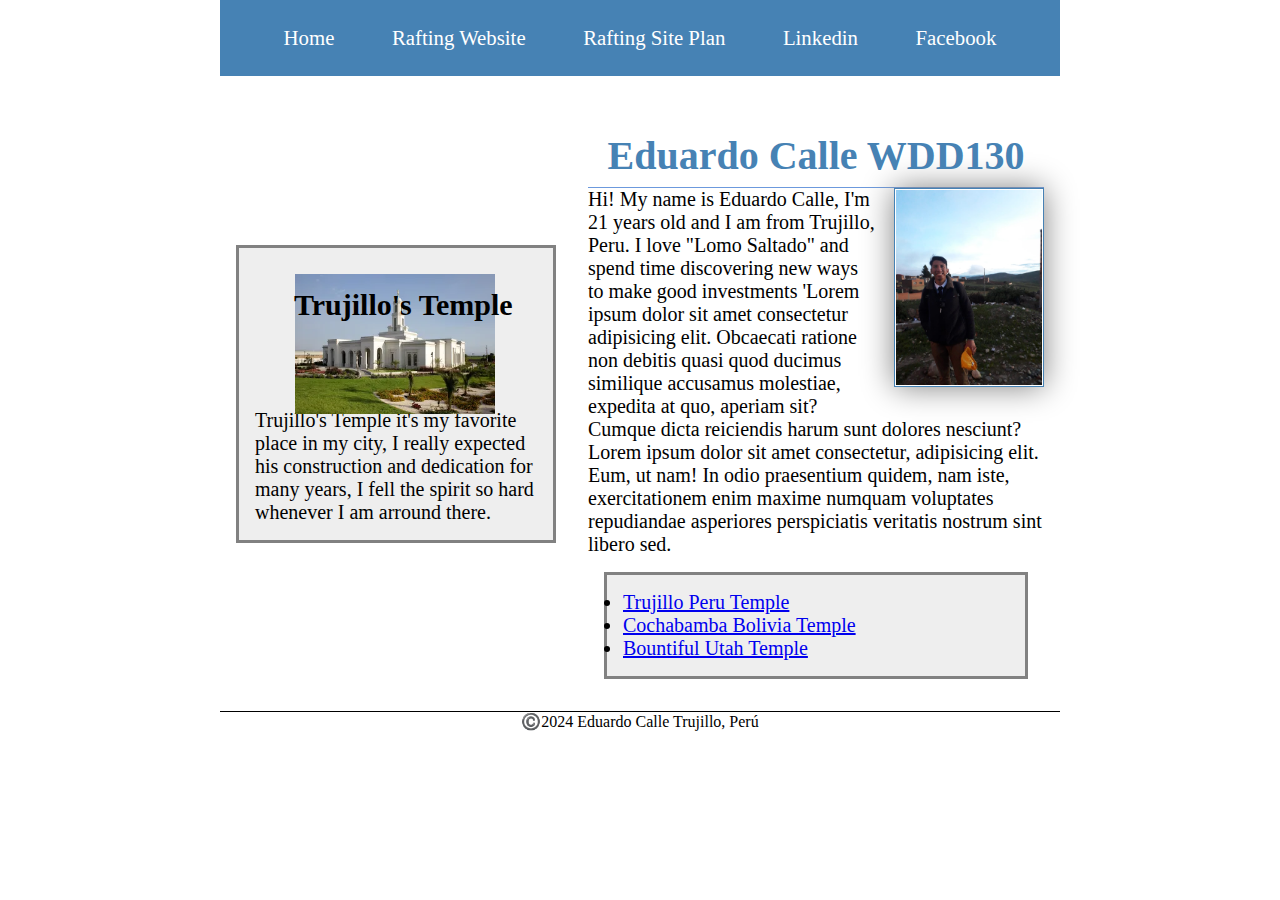
<file: index.html>
<!DOCTYPE html>
<html lang="en-US">
    <head>
        <link rel="stylesheet" href="styles/styles.css">
        <meta charset="utf-8">
        <meta name="viewport" content="widht=device-width, initial-scale=1.0">
        <title>Lau Calle | WDD130</title>
        <meta name="description" content="This page are going to explain a little bit of my City, I hope you enjoy it.">
        <meta name="author" content="Eduardo Calle">
    </head>
    <body>
        <header>
            <nav>
                <a href="#">Home</a>
                <a href="wwr">Rafting Website</a>
                <a href="wwr/site-plan-rafting.html">Rafting Site Plan</a> 
                <a href="https://pe.linkedin.com/">Linkedin</a>
                <a href="https://www.facebook.com/Eduardo.st.23">Facebook</a>
            </nav>
        </header>
        <div class="grid">
        <main>
            <h1>Eduardo Calle  WDD130</h1>
            <img src="images/profile.jpg" alt="Hi my name is Eduardo Calle =D" width="200">
            <p>Hi! My name is Eduardo Calle, I'm 21 years old and I am from Trujillo, Peru. I love "Lomo Saltado" and spend time discovering new ways to make good investments 'Lorem ipsum dolor sit amet consectetur adipisicing elit. Obcaecati ratione non debitis quasi quod ducimus similique accusamus molestiae, expedita at quo, aperiam sit? Cumque dicta reiciendis harum sunt dolores nesciunt? Lorem ipsum dolor sit amet consectetur, adipisicing elit. Eum, ut nam! In odio praesentium quidem, nam iste, exercitationem enim maxime numquam voluptates repudiandae asperiores perspiciatis veritatis nostrum sint libero sed.</p>
        <ul class="box indent">
        <li><a href="https://www.churchofjesuschrist.org/temples/details/trujillo-peru-temple" target= "_blank"> Trujillo Peru Temple</a></li>
        <li><a href="https://www.churchofjesuschrist.org/temples/details/cochabamba-bolivia-temple" target="_blank"> Cochabamba Bolivia Temple</a></li>
        <li><a href="https://www.churchofjesuschrist.org/temples/details/bountiful-utah-temple" target="_blank">Bountiful Utah Temple</a></li>
        </ul>
        
        </main>
        <aside class="box">
            <h2>Trujillo's Temple</h2>
            <img src="images/trujillo-temple.jpg" alt="Trujillo's Temple">
            <p>Trujillo's Temple it's my favorite place in my city, I really expected his construction and dedication for many years, I fell the spirit so hard whenever I am arround there.</p>
        </aside>
        </div>
        <footer>
            <p>©️2024 Eduardo Calle Trujillo, Perú</p>
        </footer>
    </body>
    <!--29/01/24-->
</html>
</file>
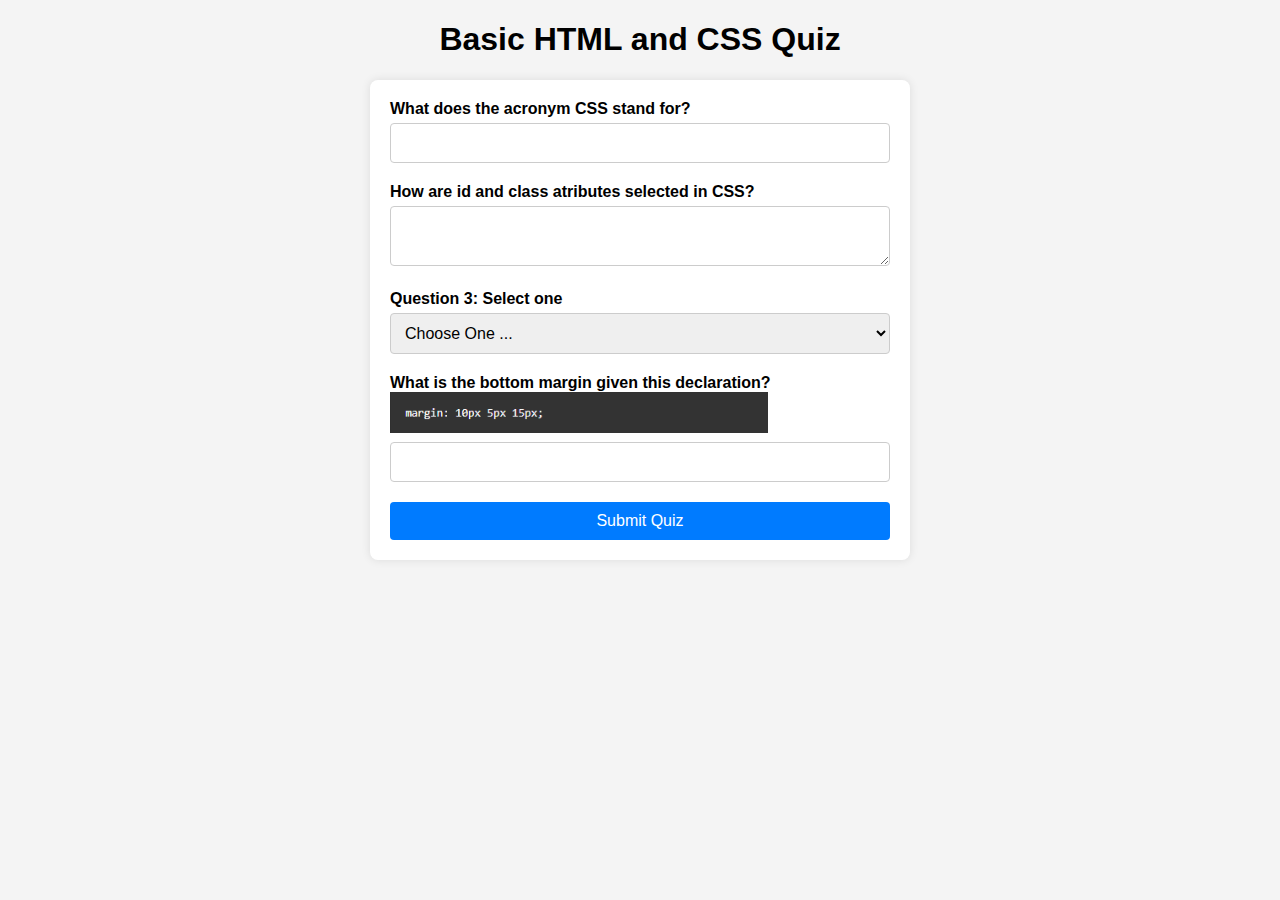
<file: quiz.html>
<!DOCTYPE html>
<html lang="en">
<head>
    <meta charset="UTF-8">
    <meta name="viewport" content="width=device-width, initial-scale=1.0">
    <title>Lau Calle | WDD130</title>
    <meta name="description" content="This page it's a practice for the quiz asignment">
    <title>Online Quiz</title>
    <link rel="stylesheet" href="styles/quiz.css">
</head>
<body>
    <h1>Basic HTML and CSS Quiz</h1>
    
    <form action="#" method="post">
        <div class="question">
            <label for="q1">What does the acronym CSS stand for?</label>
            <input type="text" id="q1" name="q1">
        </div>
        
        <div class="question">
            <label for="q2">How are id and class atributes selected in CSS?</label>
            <textarea id="q2" name="q2"></textarea>
        </div>
        
        <div class="question">
            <label for="q3">Question 3: Select one</label>
            <select id="q3" name="q3">
                <option value="" selected disabled>Choose One ...</option>
                <option value="html">HTML</option>
                <option value="css">CSS</option>
                <option value="both">Both HTML and CSS</option>
            </select>
        </div>
        
        <div class="question">
            <label for="q4">What is the bottom margin given this declaration?</label>
            <img src="quiz.png" alt="quiz">
            <input type="number" id="q4" name="q4">
        </div>
        
        <button type="submit">Submit Quiz</button>
    </form>
</body>
</html>
</file>
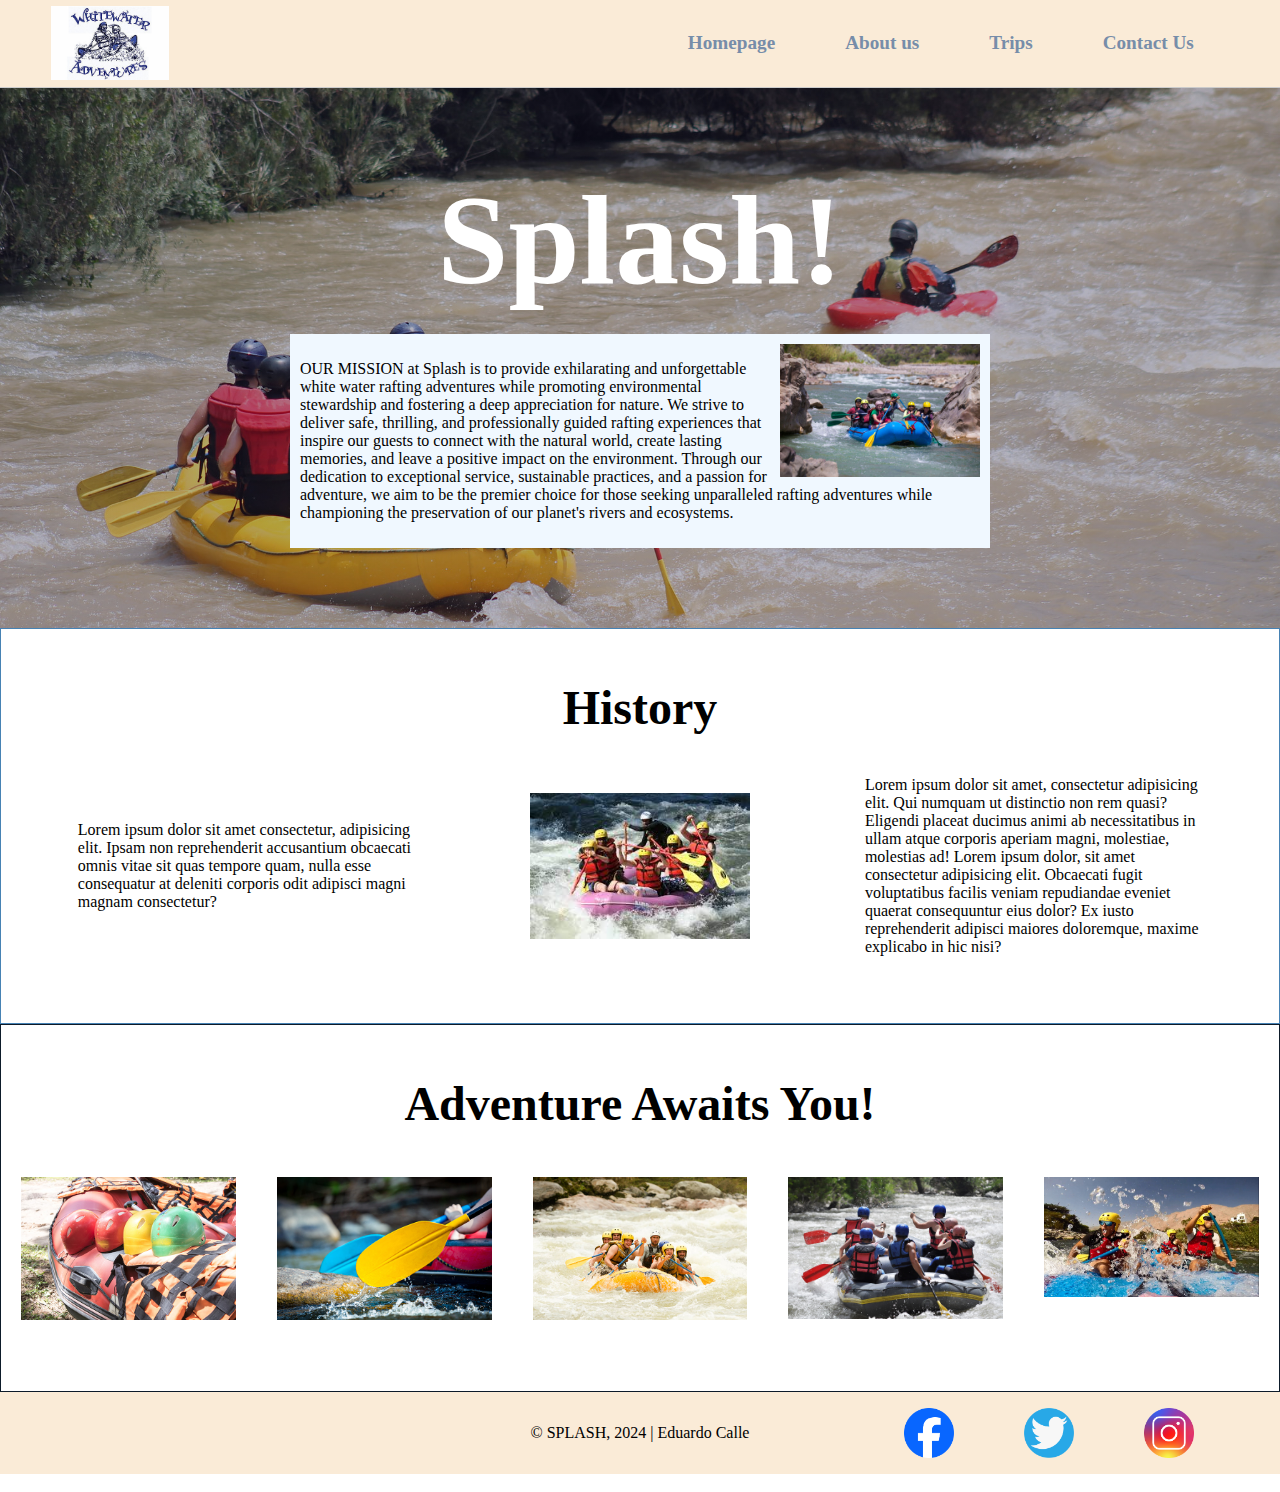
<file: wwr/about.html>
<!DOCTYPE html>
<html lang="en-US">

<head>
    <link rel="stylesheet" href="styles/rafting.css">
    <meta charset="utf-8">
    <meta name="viewport" content="widht=device-width, initial-scale=1.0">
    <title>SPLASH | ABOUT</title>
    <meta name="description" content="This page it's part of the week 03 assigment.">
    <meta name="author" content="Eduardo Calle">
    <style>
        #hero {
            display: flex;
            flex-direction: column;
            justify-content: center;
            align-items: center;
            gap: 20px;
            background-image: linear-gradient(90deg,
                    rgba(2, 0, 36, 0.3) 0%,
                    rgba(2, 0, 36, 0.3) 51%,
                    rgba(2, 0, 36, 0.3) 100%), url(/wwr/images/background.jpg);
            background-repeat: no-repeat;
            background-size: cover;
            background-position: center;
            width: 100%;
            height: 60vh;
        }
    </style>
</head>

<body>
    <header>
        <img src="images/logo.jpg" alt="Logo">
        <nav>
            <a href="index.html">Homepage</a>
            <a href="about.html">About us</a>
            <a href="trips.html">Trips</a>
            <a href="contact.html">Contact Us</a>
        </nav>
    </header>
    <main>
        <section id="hero">
            <h1>Splash!</h1>
            <article>
                <img src="images/happy_client.jpg" alt="happy client">
                <p>OUR MISSION at Splash is to provide exhilarating and unforgettable white water rafting adventures
                    while promoting environmental stewardship and fostering a deep appreciation for nature. We strive to
                    deliver safe, thrilling, and professionally guided rafting experiences that inspire our guests to
                    connect with the natural world, create lasting memories, and leave a positive impact on the
                    environment. Through our dedication to exceptional service, sustainable practices, and a passion for
                    adventure, we aim to be the premier choice for those seeking unparalleled rafting adventures while
                    championing the preservation of our planet's rivers and ecosystems.</p>
            </article>
        </section>

        <section id="history">
            <h2> History</h2>
            <div class="container_history">
                <div class="history-item">
                    <p>Lorem ipsum dolor sit amet consectetur, adipisicing elit. Ipsam non reprehenderit accusantium
                        obcaecati omnis vitae sit quas tempore quam, nulla esse consequatur at deleniti corporis odit
                        adipisci magni magnam consectetur?</p>
                </div>
                <div class="history-item"><img src="images/history.jpg" alt="img"></div>
                <div class="history-item">
                    <p>Lorem ipsum dolor sit amet, consectetur adipisicing elit. Qui numquam ut distinctio non rem
                        quasi?
                        Eligendi placeat ducimus animi ab necessitatibus in ullam atque corporis aperiam magni,
                        molestiae,
                        molestias ad! Lorem ipsum dolor, sit amet consectetur adipisicing elit. Obcaecati fugit
                        voluptatibus
                        facilis veniam repudiandae eveniet quaerat consequuntur eius dolor? Ex iusto reprehenderit
                        adipisci
                        maiores doloremque, maxime explicabo in hic nisi?</p>
                </div>
            </div>
        </section>

        <section id="Adventure">
            <h2>Adventure Awaits You!</h2>
            <div class="container_adventure">
                <img src="images/example_1.jpg" alt="1">
                <img src="images/example_2.jpg" alt="2">
                <img src="images/example_3.jpg" alt="3">
                <img src="images/example_4.jpg" alt="4">
                <img src="images/example_5.jpg" alt="5">
            </div>

        </section>
    </main>

    <footer>
        <div class="copyright">
            <p class="signature">© SPLASH, 2024 | Eduardo Calle</p>

            <nav class="sociallinks">
                <a href="https://facebook.com">
                    <img src="images/facebook.png" alt="Facebook">
                </a>
                <a href="https://twitter.com/edu.calle23/">
                    <img src="images/twitter.png" alt="Twitter">
                </a>
                <a href="https://instagram.com">
                    <img src="images/instagram.png" alt="Instagram">
                </a>
            </nav>
        </div>
    </footer>
     
</body>
</html>
</file>
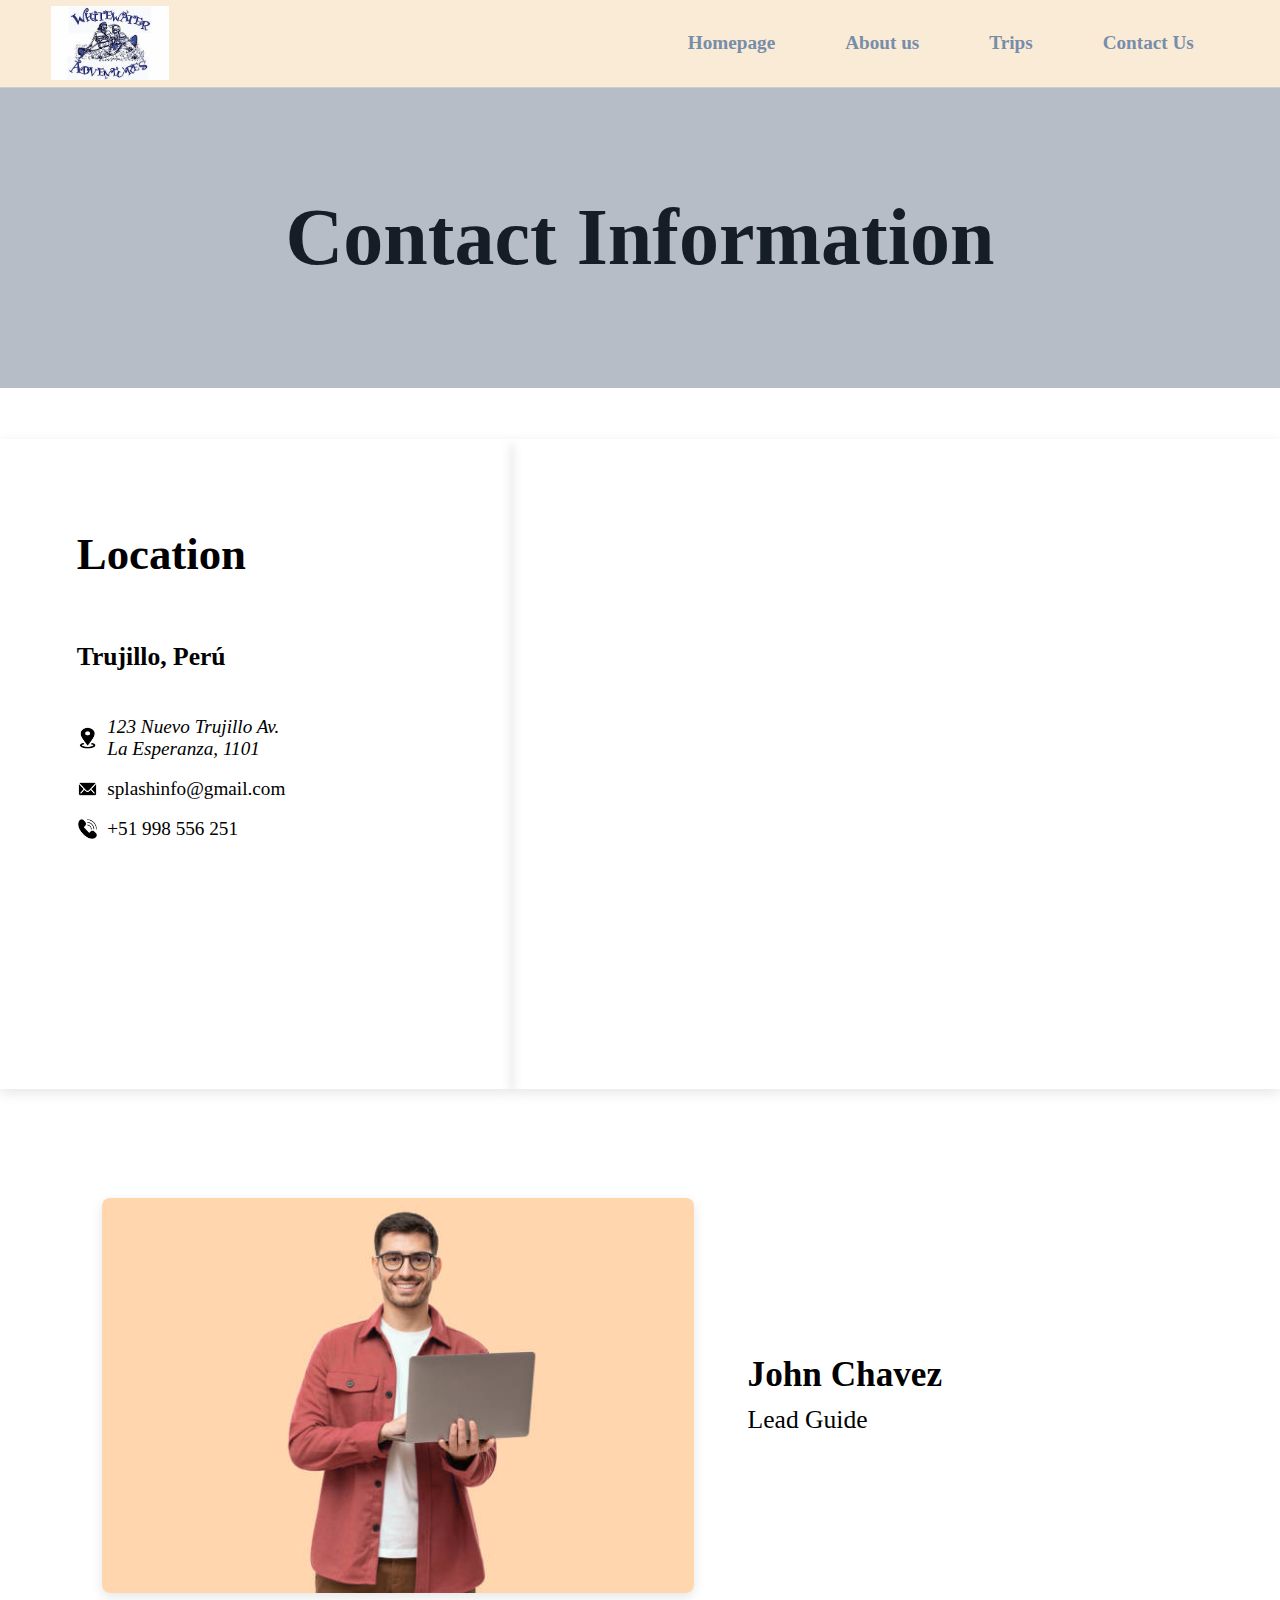
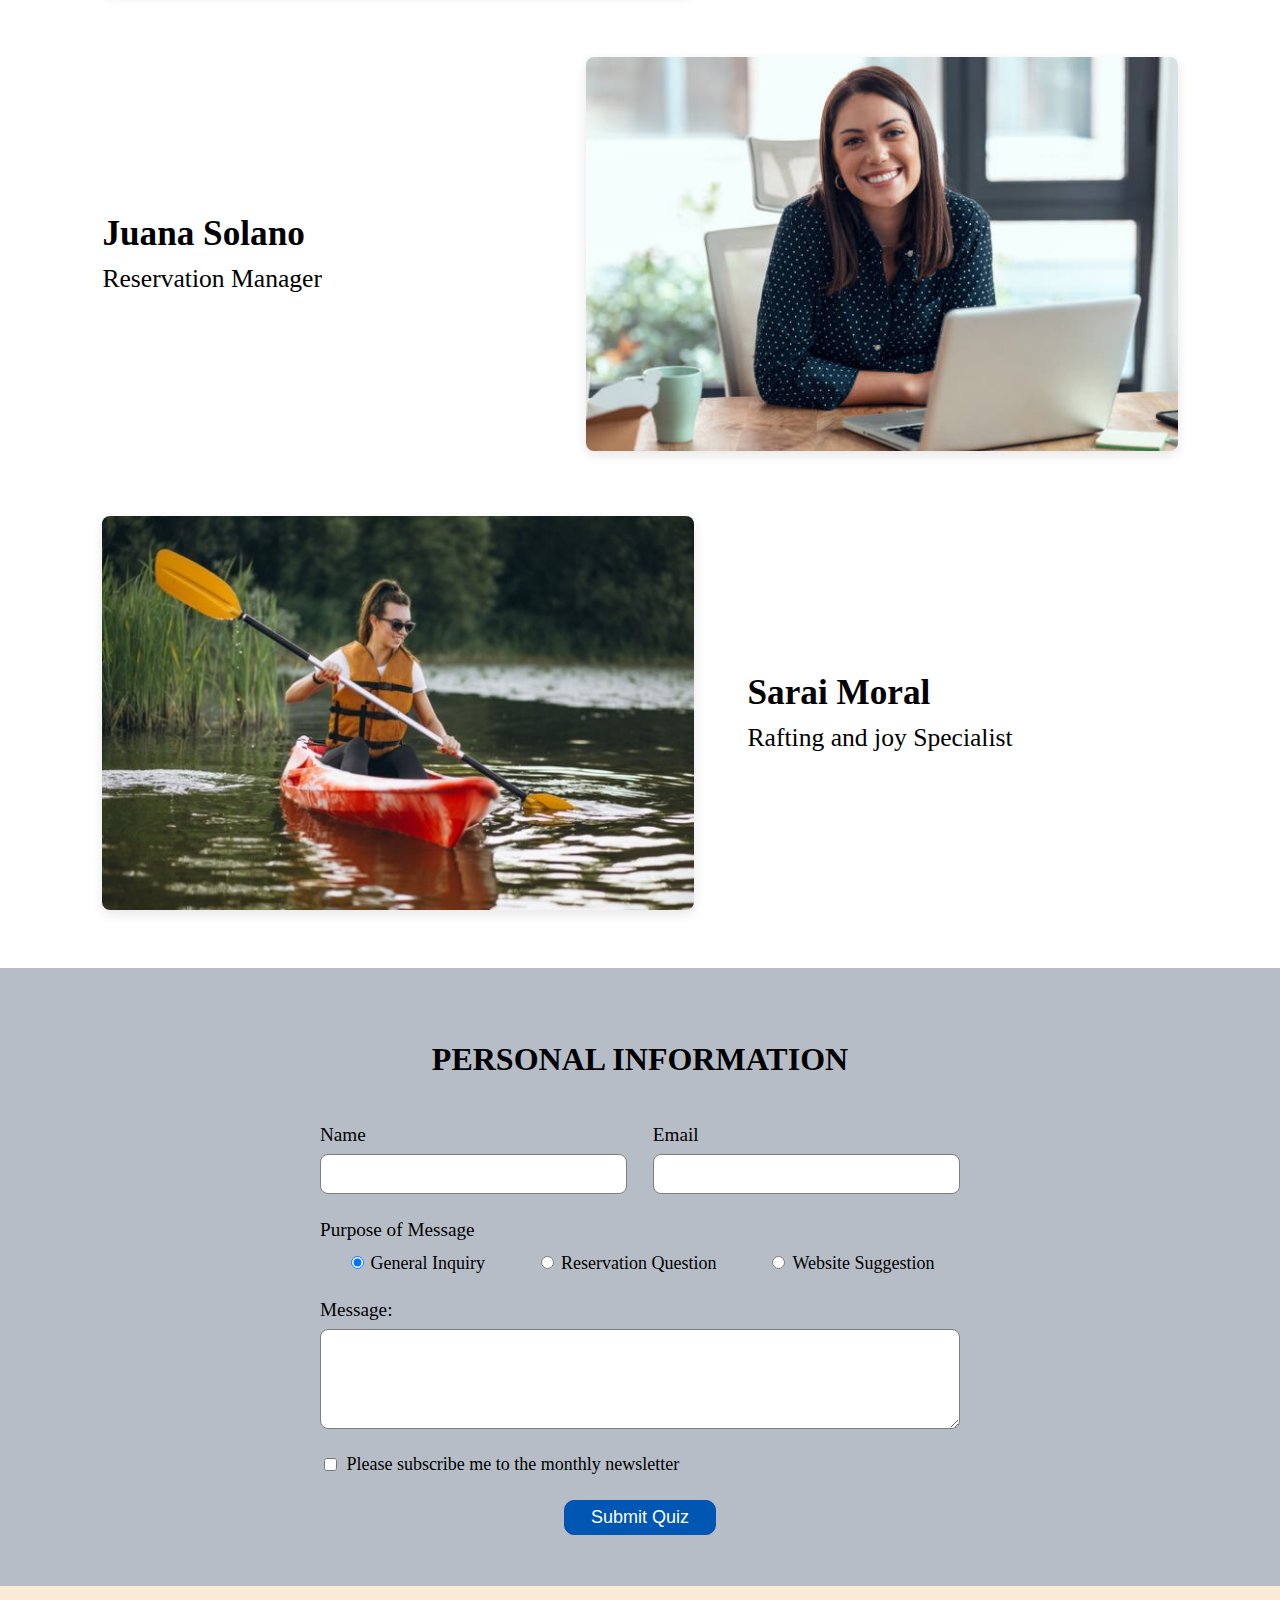
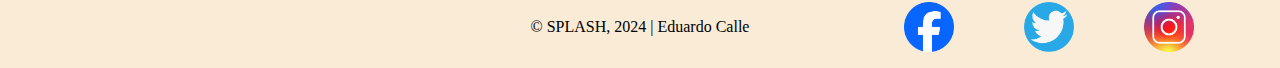
<file: wwr/contact.html>
<!DOCTYPE html>
<html lang="en-US">

<head>
  <link rel="stylesheet" href="styles/rafting.css">
  <meta charset="utf-8">
  <meta name="viewport" content="widht=device-width, initial-scale=1.0">
  <title>SPLASH | CONTACT</title>
  <meta name="description" content="Here you are going to find the way you can contact with Splash!.">
  <meta name="author" content="Eduardo Calle">
</head>

<body>
  <header>
    <img src="images/logo.jpg" alt="Logo">
    <nav>
      <a href="index.html">Homepage</a>
      <a href="about.html">About us</a>
      <a href="trips.html">Trips</a>
      <a href="contact.html">Contact Us</a>
    </nav>
  </header>

  <main>
    <section id="container-title">
      <h2>Contact Information</h2>
    </section>

    <section id="container-info">
      <div class="company-info">
        <h2>Location</h2>

        <div class="info-detail">
          <h3>Trujillo, Perú</h3>

          <div class="item-info">
            <img src="images/location-icon.png" alt="location">
            <address>
              123 Nuevo Trujillo Av.<br>
              La Esperanza, 1101
            </address>
          </div>

          <div class="item-info">
            <img src="images/mail-icon.png" alt="mail">
            <p>splashinfo@gmail.com</p>
          </div>

          <div class="item-info">
            <img src="images/phone-icon.png" alt="phone">
            <p>+51 998 556 251</p>
          </div>
        </div>
      </div>

      <div class="google-map">
        <iframe
          src="https://www.google.com/maps/embed?pb=!1m14!1m12!1m3!1d7900.676627969897!2d-79.06530424973215!3d-8.066932953181743!2m3!1f0!2f0!3f0!3m2!1i1024!2i768!4f13.1!5e0!3m2!1ses!2spe!4v1708403775400!5m2!1ses!2spe"
          width="100%" height="100%" style="border:0;" allowfullscreen="" loading="lazy"
          referrerpolicy="no-referrer-when-downgrade"></iframe>
      </div>
    </section>

    <section id="employee-profiles">
      <div class="profile">
        <div class="profile-item1">
          <img src="images/john_chavez.jpg" alt="John Chavez" />
        </div>
        <div class="profile-item2">
          <h3>John Chavez</h3>
          <p class="caption">Lead Guide</p>
        </div>
      </div>
      <div class="profile">
        <div class="profile-item2">
          <h3>Juana Solano</h3>
          <p class="caption">Reservation Manager</p>
        </div>
        <div class="profile-item1">
          <img src="images/juana_solano.jpg" alt="Juana Solano" />
        </div>
      </div>
      <div class="profile">
        <div class="profile-item1">
          <img src="images/sarai_moral.jpg" alt="Sarai Moral" />
        </div>
        <div class="profile-item2">
          <h3>Sarai Moral</h3>
          <p class="caption">Rafting and joy Specialist</p>
        </div>
      </div>
    </section>

    <div id="container-form">
      <form action="#" method="post">
        <h1>PERSONAL INFORMATION</h1>

        <div class="form-section1">
          <div class="section1">
            <label for="name">Name</label>
            <input type="text" id="name" name="name" required />
          </div>
          <div class="section2">
            <label for="email">Email</label>
            <input type="email" id="email" name="email" required />
          </div>
        </div>

        <div class="form-section2">
          <label>Purpose of Message</label>
          <div class="radio-container">
            <div>
              <input type="radio" id="general" name="purpose" value="General Inquiry" checked />
              <label class="label-form" for="general">General Inquiry</label>
            </div>
            <div>
              <input type="radio" id="reservation" name="purpose" value="Reservation Question" />
              <label class="label-form" for="reservation">Reservation Question</label>
            </div>
            <div>
              <input type="radio" id="suggestion" name="purpose" value="Website Suggestion" />
              <label class="label-form" for="suggestion">Website Suggestion</label>
            </div>
          </div>
        </div>

        <div class="form-section3">
          <label for="message">Message:</label>
          <textarea id="message" name="message" rows="4" required></textarea>
        </div>

        <div class="form-section4">
          <input type="checkbox" id="subscribe" name="subscribe" value="yes" />
          <label for="subscribe">Please subscribe me to the monthly newsletter</label>
        </div>

        <button type="submit">Submit Quiz</button>
      </form>
    </div>
  </main>

  <footer>
    <div class="copyright">
      <p class="signature">© SPLASH, 2024 | Eduardo Calle</p>

      <nav class="sociallinks">
        <a href="https://facebook.com">
          <img src="images/facebook.png" alt="Facebook">
        </a>
        <a href="https://twitter.com/edu.calle23/">
          <img src="images/twitter.png" alt="Twitter">
        </a>
        <a href="https://instagram.com">
          <img src="images/instagram.png" alt="Instagram">
        </a>
      </nav>
    </div>
  </footer>
</body>
</html>
</file>
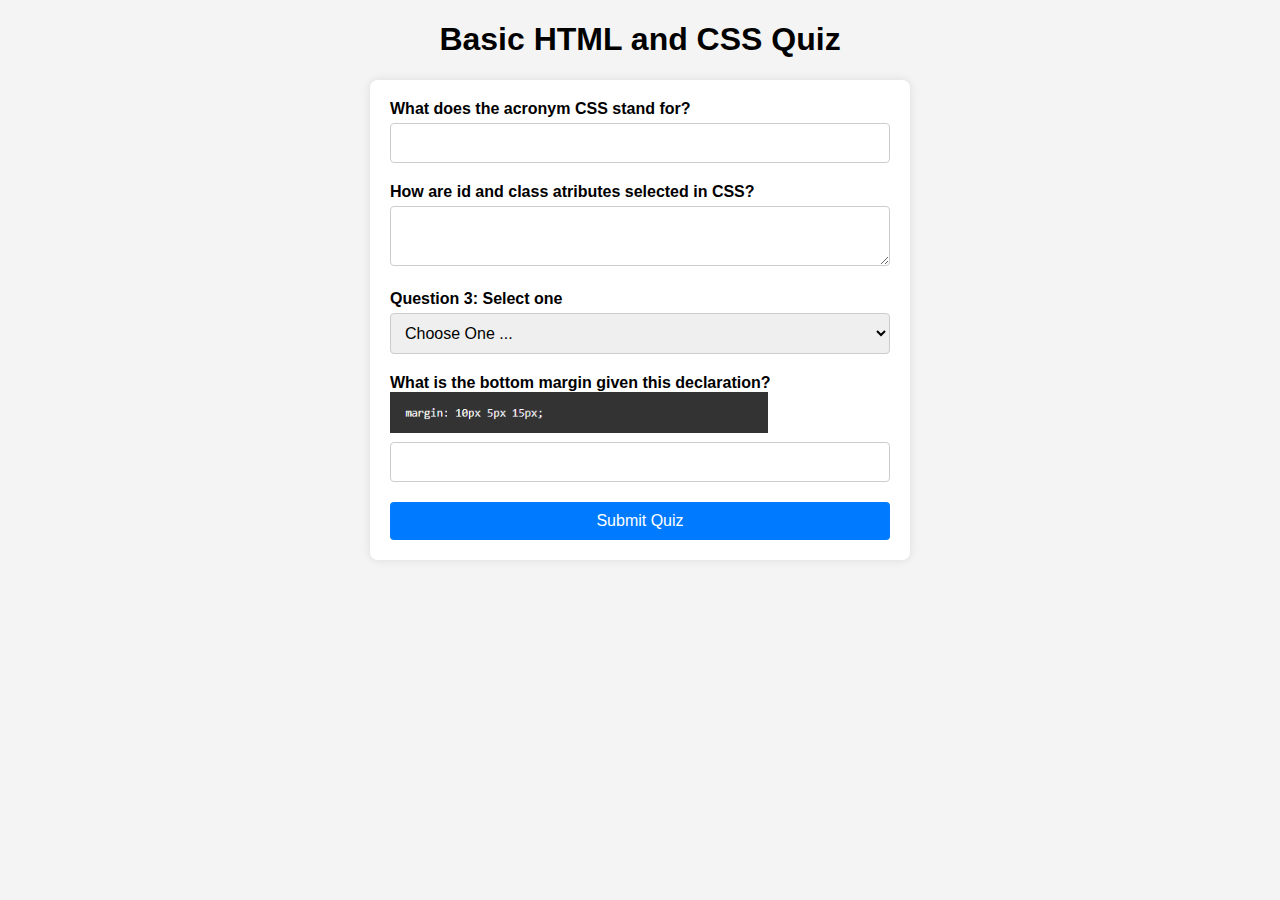
<file: wwr/quiz.html>
<!DOCTYPE html>
<html lang="en">
<head>
    <meta charset="UTF-8">
    <meta name="viewport" content="width=device-width, initial-scale=1.0">
    <title>Online Quiz</title>
    <link rel="stylesheet" href="styles/quiz.css">
</head>
<body>
    <h1>Basic HTML and CSS Quiz</h1>
    
    <form action="#" method="post">
        <div class="question">
            <label for="q1">What does the acronym CSS stand for?</label>
            <input type="text" id="q1" name="q1">
        </div>
        
        <div class="question">
            <label for="q2">How are id and class atributes selected in CSS?</label>
            <textarea id="q2" name="q2"></textarea>
        </div>
        
        <div class="question">
            <label for="q3">Question 3: Select one</label>
            <select id="q3" name="q3">
                <option value="" selected disabled>Choose One ...</option>
                <option value="html">HTML</option>
                <option value="css">CSS</option>
                <option value="both">Both HTML and CSS</option>
            </select>
        </div>
        
        <div class="question">
            <label for="q4">What is the bottom margin given this declaration?</label>
            <img src="images/quiz.png" alt="quiz">
            <input type="number" id="q4" name="q4">
        </div>
        
        <button type="submit">Submit Quiz</button>
    </form>
</body>
</html>
</file>
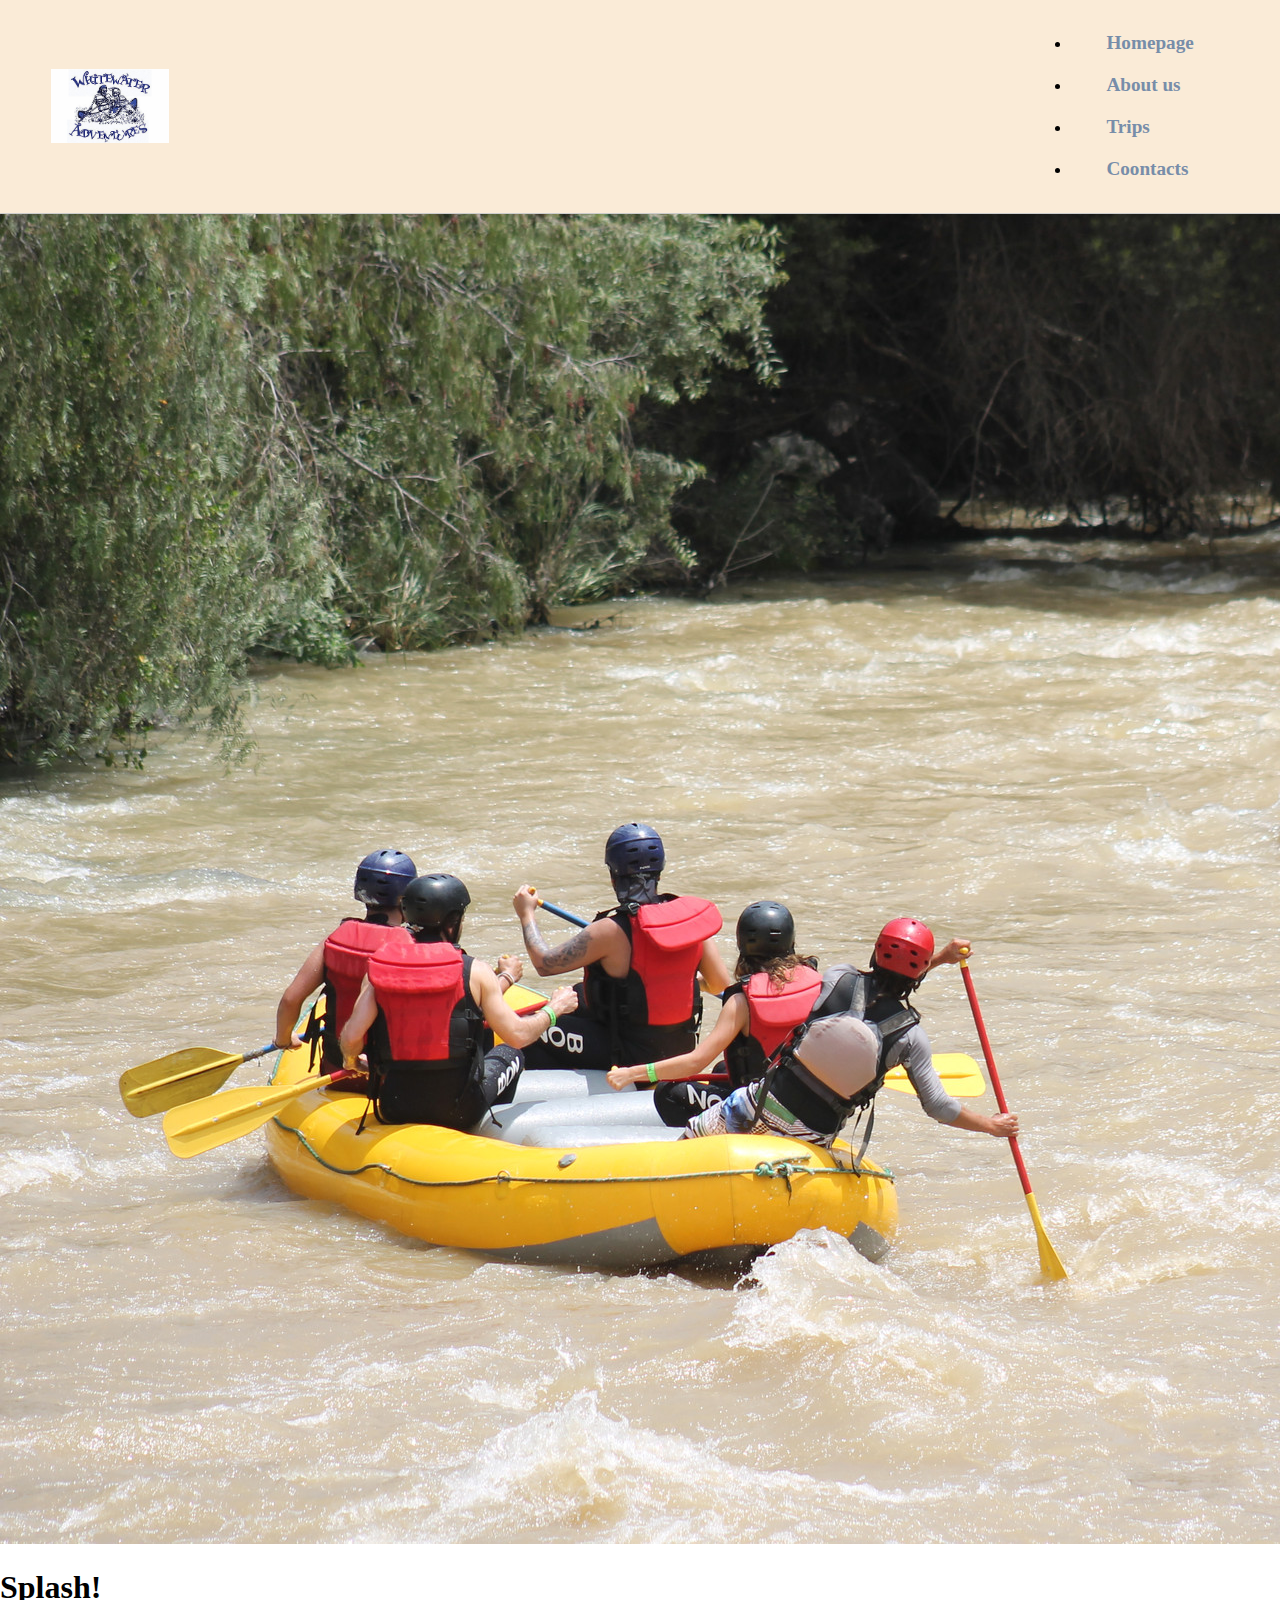
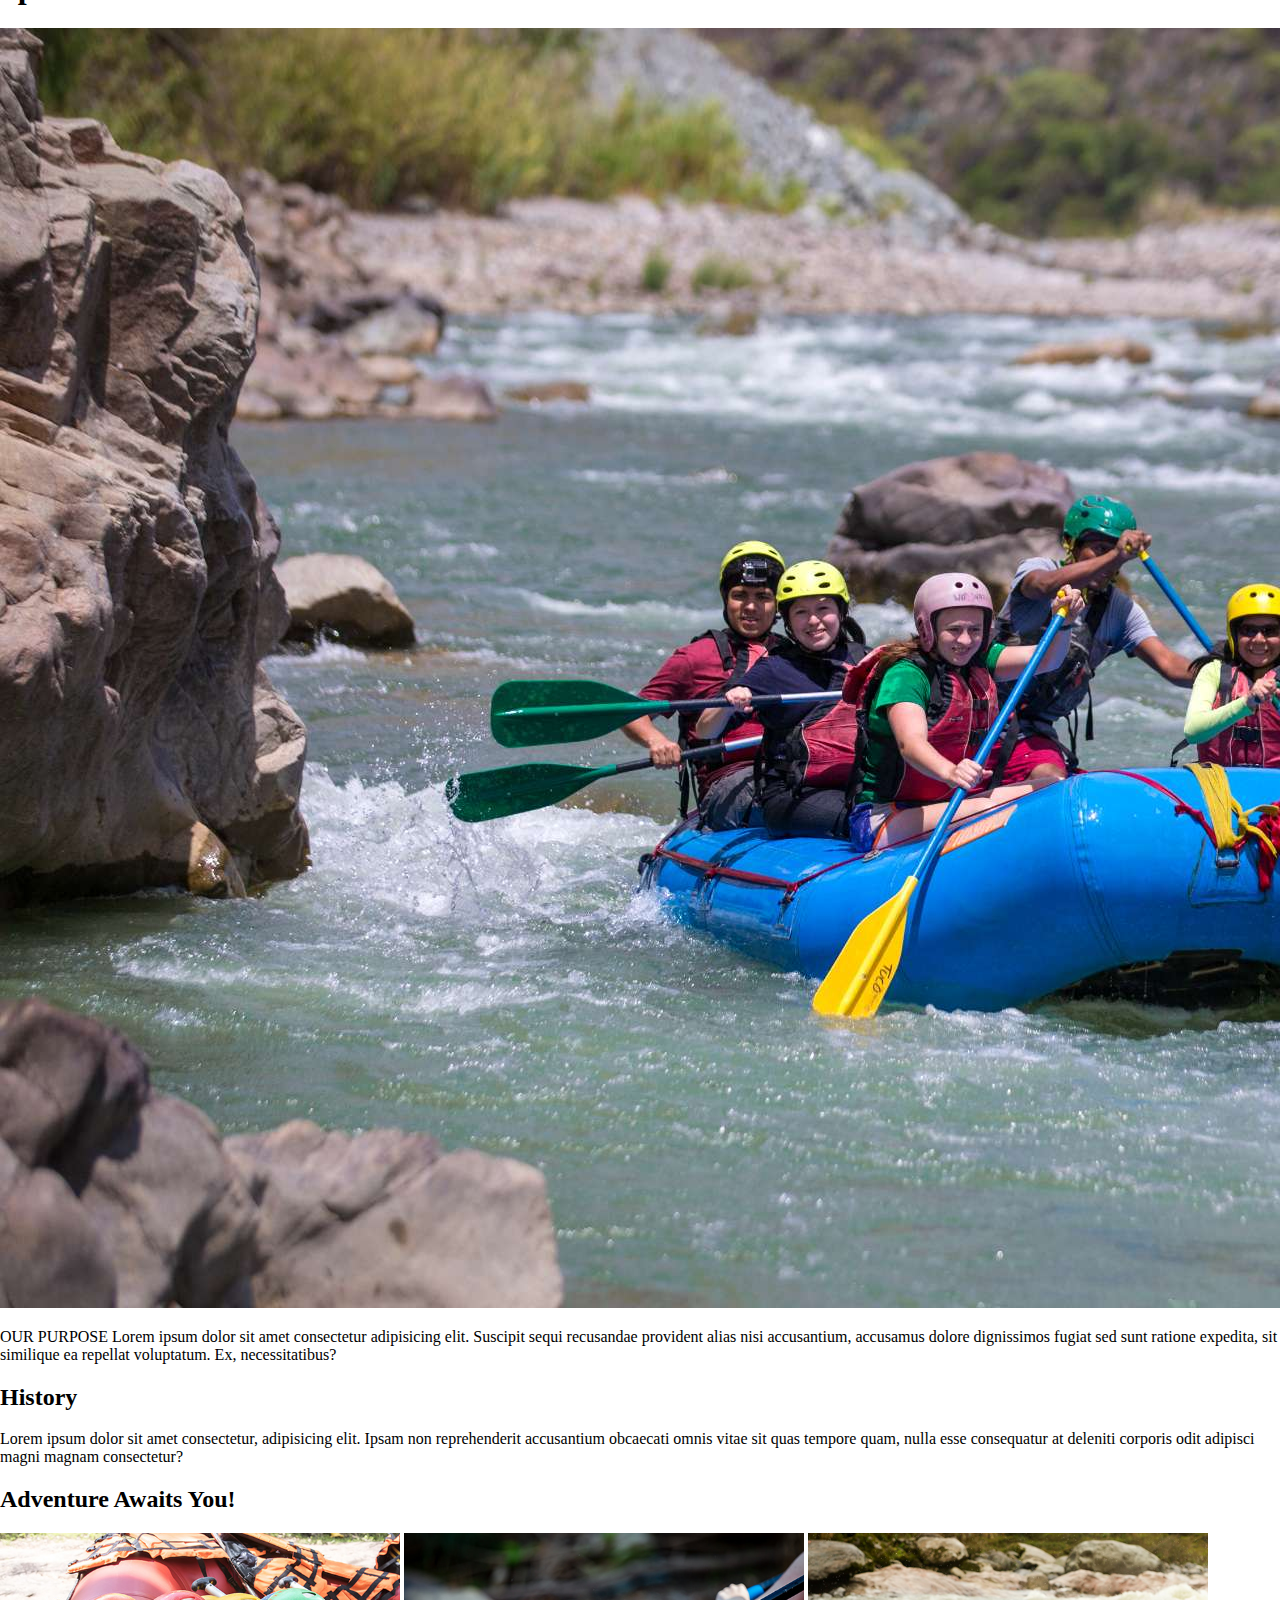
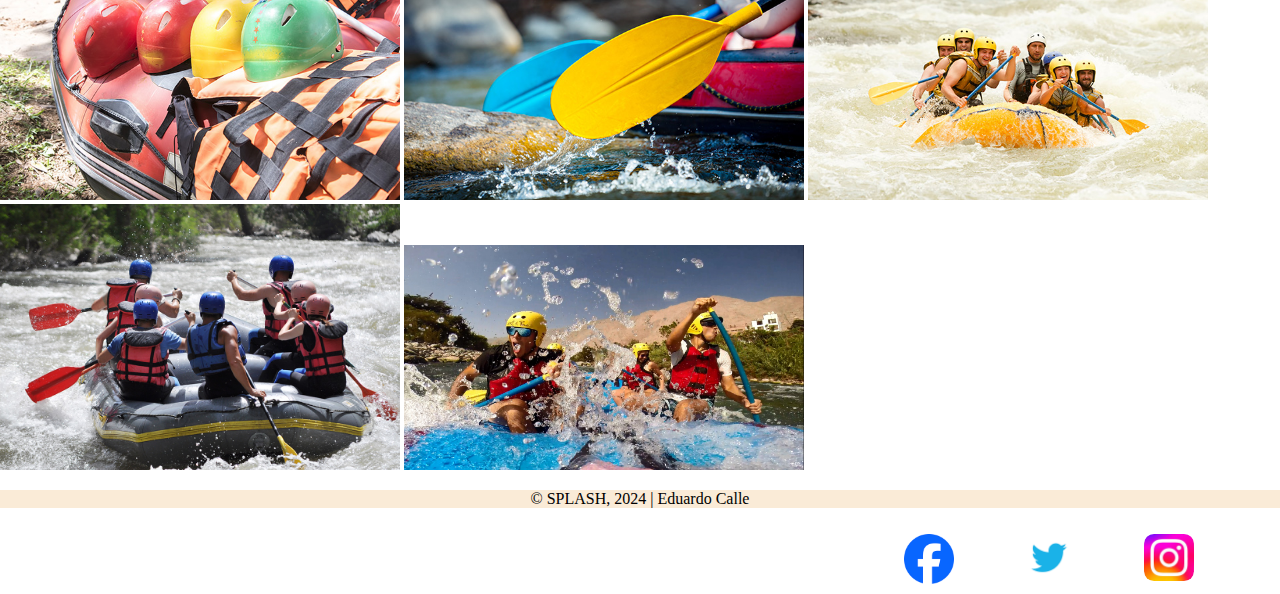
<file: wwr/site-plan-rafting.html>
<!DOCTYPE html>
    <html lang="en-US">
    <head>
        <link rel="stylesheet" href="styles/rafting.css">
        <meta charset="utf-8">
        <meta name="viewport" content="widht=device-width, initial-scale=1.0">
        <title>SPLASH | ABOUT</title>
        <meta name="description" content="This page it's part of the week 03 assigment.">
        <meta name="author" content="Eduardo Calle">
    </head>
    <body>
        <header>
            <img src="images/logo.jpg" alt="Logo">
            <nav>
                <ul class="nav">
                    <li><a href="index.html">Homepage</a></li>
                    <li><a href="about.html">About us</a></li>
                    <li><a href="trips.html">Trips</a></li>
                    <li><a href="contact.html">Coontacts</a></li>
                </ul>
            </nav>
        </header>
        <main>
            <section>
            <div class="hero">
                <img src="images/background.jpg" alt="background">
                <h1>Splash!</h1>
                <article>
                    <img src="images/happy_client.jpg" alt="happy client">
                    <p>OUR PURPOSE Lorem ipsum dolor sit amet consectetur adipisicing elit. Suscipit sequi recusandae provident alias nisi accusantium, accusamus dolore dignissimos fugiat sed sunt ratione expedita, sit similique ea repellat voluptatum. Ex, necessitatibus?</p>
                </article>
            </div>
            </section>
            <section>
                <h2>History</h2>
                <p>Lorem ipsum dolor sit amet consectetur, adipisicing elit. Ipsam non reprehenderit accusantium obcaecati omnis vitae sit quas tempore quam, nulla esse consequatur at deleniti corporis odit adipisci magni magnam consectetur?</p>
            </section>
            <section class="images">
                <h2>Adventure Awaits You!</h2>
                <img src="images/example_1.jpg" alt="1" width="400">
                <img src="images/example_2.jpg" alt="2" width="400">
                <img src="images/example_3.jpg" alt="3" width="400">
                <img src="images/example_4.jpg" alt="4" width="400">
                <img src="images/example_5.jpg" alt="5" width="400">
            </section>
        </main>
        <footer>
            <p>© SPLASH, 2024 | Eduardo Calle</p>
            <nav class="sociallinks">
              <a href="https://facebook.com">
                <img src="images/facebook.jpg" alt="Facebook">
              </a>
              <a href="https://twitter.com">
                <img src="images/twitter.jpg" alt="Twitter">
              </a>
              <a href="https://instagram.com">
                <img src="images/instagram.jpg" alt="Instagram">
              </a>
            </nav>
        </footer>
    </body>
    </div>
</html>
</file>
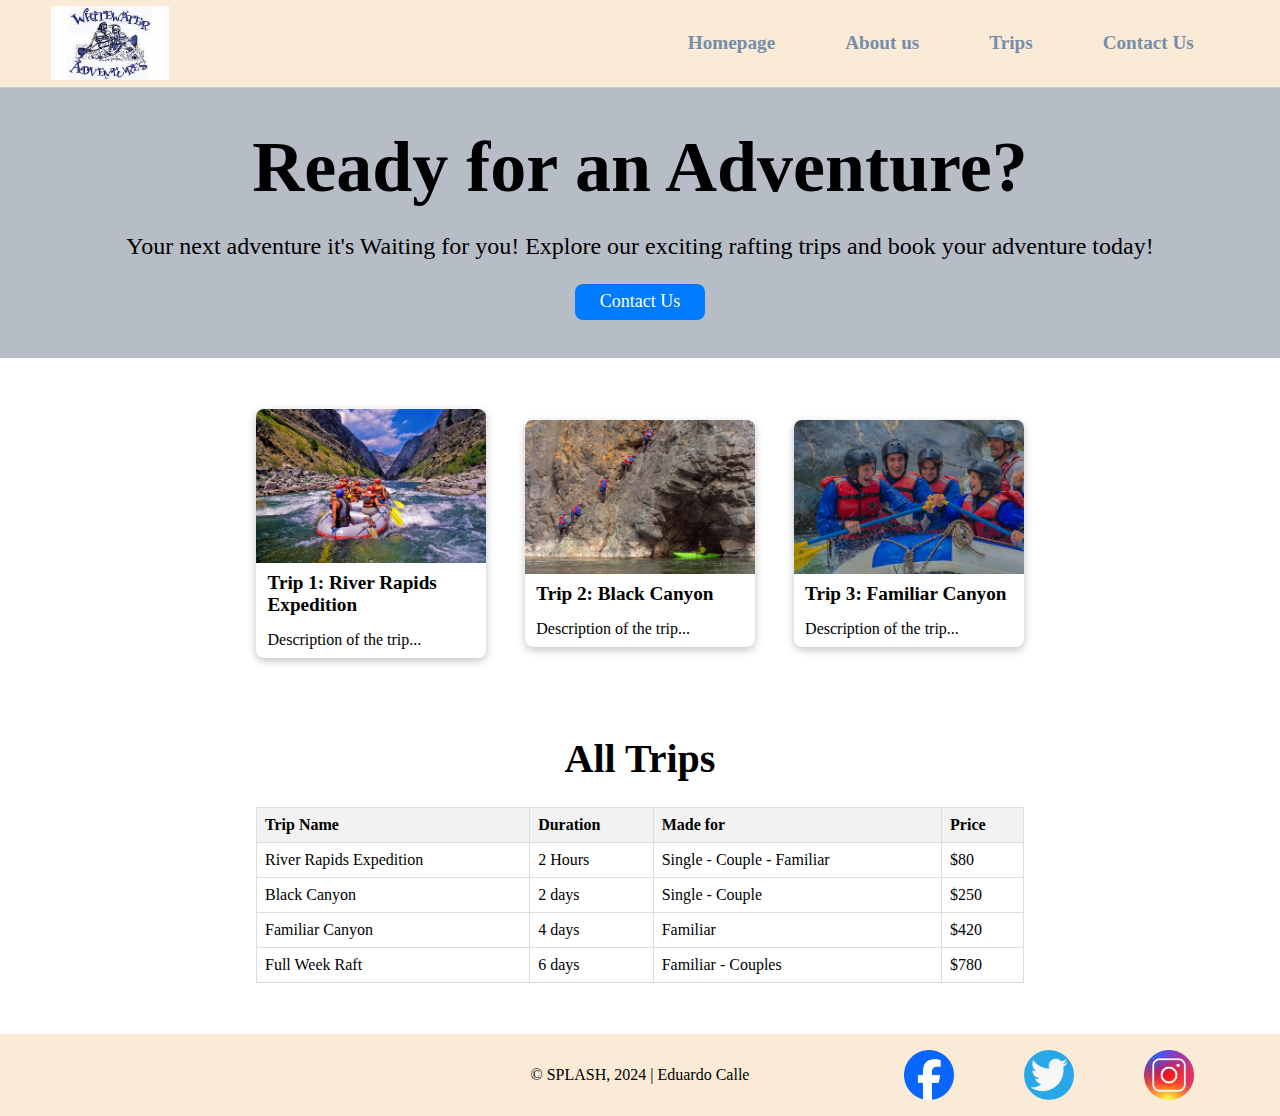
<file: wwr/trips.html>
<!DOCTYPE html>
<html lang="en-US">

<head>
  <link rel="stylesheet" href="styles/rafting.css">
  <meta charset="utf-8">
  <meta name="viewport" content="widht=device-width, initial-scale=1.0">
  <title>SPLASH | CONTACT</title>
  <meta name="description" content="Here you are going to find the way you can contact with Splash!.">
  <meta name="author" content="Eduardo Calle">
</head>

<body>
  <header>
    <img src="images/logo.jpg" alt="Logo">
    <nav>
      <a href="index.html">Homepage</a>
      <a href="about.html">About us</a>
      <a href="trips.html">Trips</a>
      <a href="contact.html">Contact Us</a>
    </nav>
  </header>
  <main>
    <section id="call-to-action-trip">
      <h2>Ready for an Adventure?</h2>
      <p>Your next adventure it's Waiting for you! Explore our exciting rafting trips and book your adventure today!
      </p>
      <a href="contact.html" class="button">Contact Us</a>
    </section>

    <section id="trip">
      <div class="trip-card">
        <img src="images/trip1.jpg" alt="River Rapids Expedition">
        <div class="card-context">
          <h2>Trip 1: River Rapids Expedition</h2>
          <p>Description of the trip...</p>
        </div>
      </div>

      <div class="trip-card">
        <img src="images/trip2.jpg" alt="Black Canyon">
        <div class="card-context">
          <h2>Trip 2: Black Canyon</h2>
          <p>Description of the trip...</p>
        </div>
      </div>

      <div class="trip-card">
        <img src="images/trip3.jpg" alt="Wilderness Retreat">
        <div class="card-context">
          <h2>Trip 3: Familiar Canyon</h2>
          <p>Description of the trip...</p>
        </div>
      </div>
    </section>

    <section id="trip-table">
      <h2>All Trips</h2>
      <table>
        <thead>
          <tr>
            <th>Trip Name</th>
            <th>Duration</th>
            <th>Made for</th>
            <th>Price</th>
          </tr>
        </thead>
        <tbody>
          <tr>
            <td>River Rapids Expedition</td>
            <td>2 Hours</td>
            <td>Single - Couple - Familiar</td>
            <td>$80</td>
          </tr>
          <tr>
            <td>Black Canyon</td>
            <td>2 days</td>
            <td>Single - Couple</td>
            <td>$250</td>
          </tr>
          <tr>
            <td>Familiar Canyon</td>
            <td>4 days</td>
            <td>Familiar</td>
            <td>$420</td>
          </tr>
          <tr>
            <td>Full Week Raft</td>
            <td>6 days</td>
            <td>Familiar - Couples</td>
            <td>$780</td>
          </tr>
        </tbody>
      </table>
    </section>
  </main>

  <footer>
    <div class="copyright">
      <p class="signature">© SPLASH, 2024 | Eduardo Calle</p>

      <nav class="sociallinks">
        <a href="https://facebook.com">
          <img src="images/facebook.png" alt="Facebook">
        </a>
        <a href="https://twitter.com/edu.calle23/">
          <img src="images/twitter.png" alt="Twitter">
        </a>
        <a href="https://instagram.com">
          <img src="images/instagram.png" alt="Instagram">
        </a>
      </nav>
    </div>
  </footer>
</body>

</html>
</file>
<file: styles/styles.css>
*{
  margin: 0;
  padding: 0;
  box-sizing: border-box;
}
  
nav {
  background-color: steelblue;
  padding: 1rem;
  display: flex;
  justify-content: space-evenly;
  align-items: center;
}


nav a{
  color: white;
  padding: 10px;
  display: block;
  font-size: 1.3rem;
  font-weight: 400;
  text-decoration: none;
}
  

h1{
  color: steelblue;
  padding: 0.5rem;
  text-align: center;
  margin-top: 2rem;
  border-bottom: 1px solid rgb(108, 153, 221);
}
  
main img{
  width: 150px;
  height: auto;
  border: 1px solid steelblue;
  padding: 1px;
  box-shadow: 0 0 30px gray;
  float: right;
  margin: 0 0 1rem 1rem;
}

.grid {
  display: grid;
  align-items: center;
  font-size: 20px;
}

  
aside {
  width: 20rem;
  position: relative;
  grid-column: 1;
  grid-row: 1;
}

aside h2 {
  position: absolute;
  left: 55px;
  top: 40px;
  z-index: 1;
}
  
aside img{
  width: 200px;
  height: auto;
  top: 10px;
  left: 40px;
  position: relative;
}
 
footer{
  margin-top: 15px;
  border-top: 1px solid #000;
  text-align: center;
}
  
.box{
  margin: 1rem;
  border: solid rgba(0,0,0,.1);
  padding: 1rem;
  background-color: #ddd;
  color: #000;
}

header, .grid, footer{
  max-width: 840px;
  margin: 0 auto;
}


main{
  grid-column: 2;
  margin: 1rem
}



/* Class Selectors */
.box {
  margin: 1rem;
  border: solid rgb(129, 129, 129);
  padding: 1rem;
  background-color: #eee;
  color: #000;
}
.indent {
  padding-left: 1rem;
}
</file>
<file: styles/quiz.css>
body {
    font-family: Arial, sans-serif;
    background-color: #f4f4f4;
    margin: 0;
    padding: 0;
}

h1 {
    text-align: center;
}

form {
    max-width: 500px;
    margin: 0 auto;
    padding: 20px;
    background-color: #fff;
    border-radius: 8px;
    box-shadow: 0 0 10px rgba(0, 0, 0, 0.1);
}

.question {
    margin-bottom: 20px;
}

label {
    display: block;
    font-weight: bold;
}

input[type="text"],
textarea,
select,
input[type="number"] {
    width: 100%;
    padding: 10px;
    border: 1px solid #ccc;
    border-radius: 4px;
    box-sizing: border-box;
    margin-top: 5px;
    font-size: 16px;
}

button {
    width: 100%;
    padding: 10px;
    background-color: #007bff;
    color: #fff;
    border: none;
    border-radius: 4px;
    cursor: pointer;
    font-size: 16px;
    transition: background-color 0.3s ease;
}


button:hover {
    background-color: #0056b3;
}
</file>
<file: wwr/styles/rafting.css>
@import url('https://fonts.googleapis.com/css2?family=Patua+One&display=swap');

@import url('https://fonts.googleapis.com/css2?family=Roboto+Condensed:wght@300&display=swap');

:root {
  --primary-color: #0d1b2a;
  --secondary-color: #1b263b;
  --accent1: #415a77;
  --accent2: #778da9;
}

* {
  box-sizing: border-box;
}

/* Body and Main */
body {
  width: 100%;
  padding: 0;
  margin: 0;
  background-color: #ffffff;
}

main {
  width: 100%;
}

/* Navbar */
header {
  display: flex;
  width: 100%;
  box-shadow: rgba(50, 50, 93, 0.25) 0px 6px 12px -2px,
    rgba(0, 0, 0, 0.3) 0px 3px 7px -3px;
  background-color: antiquewhite;
  border-bottom: 1px solid #ccc;
  align-items: center;
  justify-content: space-between;
  padding: 0.5% 4%;
}

header img {
  width: 10%;
  height: auto;
}

nav {
  display: flex;
  list-style: none;
}

nav a {
  display: block;
  font-size: larger;
  color: var(--accent2);
  font-weight: 600;
  padding: 10px 35px;
  text-decoration: none;
}

nav a:hover {
  color: rgb(0, 0, 0);
  font-weight: 700;
  text-decoration: seashell;
}

/* Home */
#hero-container {
  width: 100%;
}

#hero-container .hero-content h2 {
  font-size: 4rem;
  margin: 0;
  color: #fff;
}

#hero-container .hero-content p {
  font-size: 1.5rem;
  color: #fff;
}

#newsletter {
  width: 100%;
  display: flex;
  justify-content: space-between;
  align-items: center;
  padding: 4% 8%;
}

#newsletter .call-to-action {
  width: 46%;
  padding: 5%;
  gap: 20px;
  display: flex;
  flex-direction: column;
  box-shadow: rgba(0, 0, 0, 0.24) 0px 3px 8px;
  border-radius: 10px;
  align-items: center;
  justify-content: center;
}

#newsletter .call-to-action h2 {
  text-align: center;
  margin: 0;
}
#newsletter .call-to-action form {
  display: flex;
  flex-direction: column;
  width: 100%;
  gap: 15px;
  justify-content: space-between;
  align-items: center;
}
#newsletter .call-to-action form .container-input {
  display: flex;
  width: 100%;
  justify-content: space-between;
  align-items: center;
}

#newsletter .call-to-action form input {
  height: 40px;
  width: 48%;
  padding: 0.5% 1%;
  background-color: #fff;
  border-radius: 8px;
  border: solid 1px #7e7e7e;
}

#newsletter .call-to-action form button {
  height: 35px;
  padding: 1% 3%;
  font-size: large;
  border-radius: 8px;
  color: #fff;
  border: solid 1px #0056b3;
  background-color: #0056b3;
}

#newsletter .call-to-action .action-content {
  display: flex;
  flex-direction: column;
  width: 100%;
  gap: 15px;
  justify-content: space-between;
  align-items: center;
}

#newsletter .call-to-action .action-content .container-text {
  display: flex;
  width: 100%;
  height: 40px;
  justify-content: center;
  align-items: center;
}
#newsletter .call-to-action .action-content .container-text p {
  margin: 0;
  font-size: 1.1rem;
}

#newsletter .call-to-action a {
  text-decoration: none;
  height: 35px;
  padding: 1% 3%;
  font-size: large;
  border-radius: 8px;
  color: #fff;
  border: solid 1px #0056b3;
  background-color: #0056b3;
}

#grid-layout {
  display: flex;
  flex-direction: column;
  justify-content: space-around;
  width: 100%;
  padding: 2% 8%;
}

#grid-layout .grid-items {
  display: flex;
  width: 100%;
  padding: 3% 0;
  justify-content: space-between;
  align-items: center;
}

#grid-layout .grid-items .grid-item1 {
  display: flex;
  width: 55%;
}

#grid-layout .grid-items .grid-item1 img {
  width: 100%;
  border-radius: 8px;
  box-shadow: rgba(0, 0, 0, 0.1) 0px 4px 12px;
}

#grid-layout .grid-items .grid-item2 {
  display: flex;
  flex-direction: column;
  width: 40%;
  gap: 10px;
}

#grid-layout .grid-items .grid-item2 h3 {
  font-size: 2.2rem;
  margin: 0;
}

#grid-layout .grid-items .grid-item2 p {
  font-size: 1.6rem;
  margin: 0;
}

/* About */

#hero h1 {
  font-size: 8rem;
  margin: 0;
  color: #fff;
}

#hero article {
  border: 1px #415a77;
  background-color: aliceblue;
  padding: 10px;
  max-width: 700px;
}

#hero article img {
  width: 200px;
  float: right;
}

#history {
  display: flex;
  padding: 4% 6%;
  gap: 25px;
  flex-direction: column;
  align-items: center;
  border: 1px solid steelblue;
}

#history h2 {
  margin: 0;
  font-size: 3rem;
}

.container_history {
  display: flex;
  justify-content: space-between;
  align-items: center;
}

.container_history .history-item {
  width: 30%;
  display: flex;
  justify-content: center;
  align-items: center;
}

.container_history .history-item img {
  width: 65%;
  height: auto;
}



#Adventure {
  height: 100%;
  display: flex;
  gap: 25px;
  flex-direction: column;
  padding: 4% 0;
  border: 1px solid #0d1b2a;
  align-items: center;
}

#Adventure h2 {
  margin: 0;
  font-size: 3rem;
}

#Adventure img {
  width: 100%;
  height: auto;
  padding: 8%;
}
.container_adventure {
  width: 100%;
  display: grid;
  grid-template-columns: 1fr 1fr 1fr 1fr 1fr;
  row-gap: 2%;
}

/* Trips */
#call-to-action-trip {
  height: 100%;
  display: flex;
  flex-direction: column;
  justify-content: center;
  align-items: center;
  padding: 3% 2%;
  background-color: #b7bdc7;
}

#call-to-action-trip h2 {
  font-size: 4.5rem;
  margin: 0;
}

#call-to-action-trip p {
  font-size: 1.5rem;
}

#call-to-action-trip .button {
  display: inline-block;
  background-color: #007bff;
  color: #fff;
  padding: 0.6% 2%;
  font-size: large;
  text-decoration: none;
  border-radius: 8px;
}

#trip {
  display: flex;
  width: 100%;
  padding: 4% 20%;
  justify-content: space-between;
  align-items: center;
}

#trip .trip-card {
  display: flex;
  flex-direction: column;
  border-radius: 8px;
  box-shadow: rgba(0, 0, 0, 0.24) 0px 3px 8px;
  width: 30%;
}

#trip .trip-card img {
  border-radius: 8px 8px 0 0;
}

#trip .trip-card .card-context {
  display: flex;
  flex-direction: column;
  gap: 15px;
  padding: 4% 5%;
}
#trip .trip-card .card-context h2 {
  font-size: 1.2rem;
  margin: 0;
}

#trip .trip-card .card-context p {
  font-size: 1rem;
  margin: 0;
}

#trip-table {
  width: 100%;
  padding: 2% 20% 4% 20%;
  gap: 25px;
  display: flex;
  flex-direction: column;
  justify-content: center;
  align-items: center;
}

#trip-table h2 {
  text-align: center;
  margin: 0;
  font-size: 2.5rem;
}

#trip-table table {
  width: 100%;
  border-collapse: collapse;
}

#trip-table th,
#trip-table td {
  border: 1px solid #ddd;
  padding: 8px;
  text-align: left;
}

#trip-table th {
  background-color: #f2f2f2;
}

/* Contact */
#container-title {
  height: 100%;
  display: flex;
  justify-content: center;
  align-items: center;
  padding: 3% 2%;
  background-color: #b7bdc7;
}

#container-title h2 {
  font-size: 5rem;
  display: flex;
  color: #151d27;
  text-align: center;
}

#container-info {
  width: 100%;
  height: 100%;
  display: flex;
  padding: 4% 0;
  background-color: #fff;
}

.company-info {
  box-shadow: rgba(0, 0, 0, 0.1) 0px 4px 12px;
  width: 40%;
  height: 650px;
  padding: 4% 6%;
}

.company-info h2 {
  font-size: 2.8rem;
}
.info-detail {
  display: flex;
  flex-direction: column;
  gap: 18px;
}

.info-detail h3 {
  font-size: 1.6rem;
}

.item-info {
  display: flex;
  align-items: center;
  gap: 2.5%;
}

.item-info address {
  font-size: 1.2rem;
}

.item-info p {
  margin: 0;
  font-size: 1.2rem;
}

.item-info img {
  width: 6%;
  height: auto;
}

.google-map {
  box-shadow: rgba(0, 0, 0, 0.1) 0px 4px 12px;
  width: 60%;
  height: 650px;
}

#employee-profiles {
  display: flex;
  flex-direction: column;
  justify-content: space-around;
  width: 100%;
  padding: 2% 8%;
}

#employee-profiles .profile {
  display: flex;
  width: 100%;
  padding: 3% 0;
  justify-content: space-between;
  align-items: center;
}

#employee-profiles .profile .profile-item1 {
  display: flex;
  width: 55%;
}

#employee-profiles .profile .profile-item1 img {
  width: 100%;
  border-radius: 8px;
  box-shadow: rgba(0, 0, 0, 0.1) 0px 4px 12px;
}

#employee-profiles .profile .profile-item2 {
  display: flex;
  flex-direction: column;
  width: 40%;
  gap: 10px;
}

#employee-profiles .profile .profile-item2 h3 {
  font-size: 2.2rem;
  margin: 0;
}

#employee-profiles .profile .profile-item2 p {
  font-size: 1.6rem;
  margin: 0;
}

#container-form {
  width: 100%;
  padding: 4% 0;
  display: flex;
  align-items: center;
  justify-content: center;
  background-color: #b7bdc7;
}
#container-form form {
  display: flex;
  align-items: center;
  justify-content: center;
  flex-direction: column;
  width: 50%;
  gap: 25px;
}

#container-form form button {
  height: 35px;
  padding: 1% 4%;
  border-radius: 10px;
  font-size: large;
  color: #fff;
  background-color: #0056b3;
  border: solid 1px #0056b3;
}

.form-section1 {
  display: flex;
  justify-content: space-between;
  width: 100%;
}
.form-section1 .section1,
.form-section1 .section2 {
  display: flex;
  flex-direction: column;
  width: 48%;
  gap: 8px;
}

.form-section1 .section1 label,
.form-section1 .section2 label {
  font-size: larger;
}

.form-section1 .section1 input,
.form-section1 .section2 input {
  height: 40px;
  background-color: #fff;
  border-radius: 8px;
  border: solid 1px #7e7e7e;
}

.form-section2 {
  width: 100%;
  display: flex;
  flex-direction: column;
  gap: 12px;
}

.form-section2 label {
  font-size: larger;
}

.form-section2 .label-form {
  font-size: large;
}

.form-section2 .radio-container {
  width: 100%;
  display: flex;
  justify-content: space-around;
}

.form-section3 {
  width: 100%;
  display: flex;
  flex-direction: column;
  gap: 8px;
}

.form-section3 label {
  font-size: larger;
}

.form-section3 textarea {
  height: 100px;
  background-color: #fff;
  border-radius: 8px;
  border: solid 1px #7e7e7e;
}

.form-section4 {
  width: 100%;
  display: flex;
  align-items: center;
  gap: 1%;
}

.form-section4 label {
  font-size: large;
}

/* Footer */

footer {
  background-color: antiquewhite;
  width: 100%;
  border-top: #0d1b2a;
}

.copyright {
  display: flex;
  position: relative;
  width: 100%;
  height: 100%;
  padding: 2.5% 6%;
  flex-direction: column;
  gap: 8px;
  align-items: center;
  justify-content: center;
}

.signature {
  margin: 0;
}

.github {
  padding: 0;
}

footer p {
  text-align: center;
}
a img {
  width: 50px;
  display: flex;
  float: right;
  border-radius: 20%;
}

footer a {
  color: #0d1b2a;
}
.sociallinks {
  padding: 0 4%;
  position: absolute;
  right: 0;
}
</file>
<file: wwr/styles/quiz.css>
body {
    font-family: Arial, sans-serif;
    background-color: #f4f4f4;
    margin: 0;
    padding: 0;
}

h1 {
    text-align: center;
}

form {
    max-width: 500px;
    margin: 0 auto;
    padding: 20px;
    background-color: #fff;
    border-radius: 8px;
    box-shadow: 0 0 10px rgba(0, 0, 0, 0.1);
}

.question {
    margin-bottom: 20px;
}

label {
    display: block;
    font-weight: bold;
}

input[type="text"],
textarea,
select,
input[type="number"] {
    width: 100%;
    padding: 10px;
    border: 1px solid #ccc;
    border-radius: 4px;
    box-sizing: border-box;
    margin-top: 5px;
    font-size: 16px;
}

button {
    width: 100%;
    padding: 10px;
    background-color: #007bff;
    color: #fff;
    border: none;
    border-radius: 4px;
    cursor: pointer;
    font-size: 16px;
    transition: background-color 0.3s ease;
}


button:hover {
    background-color: #0056b3;
}
</file>
